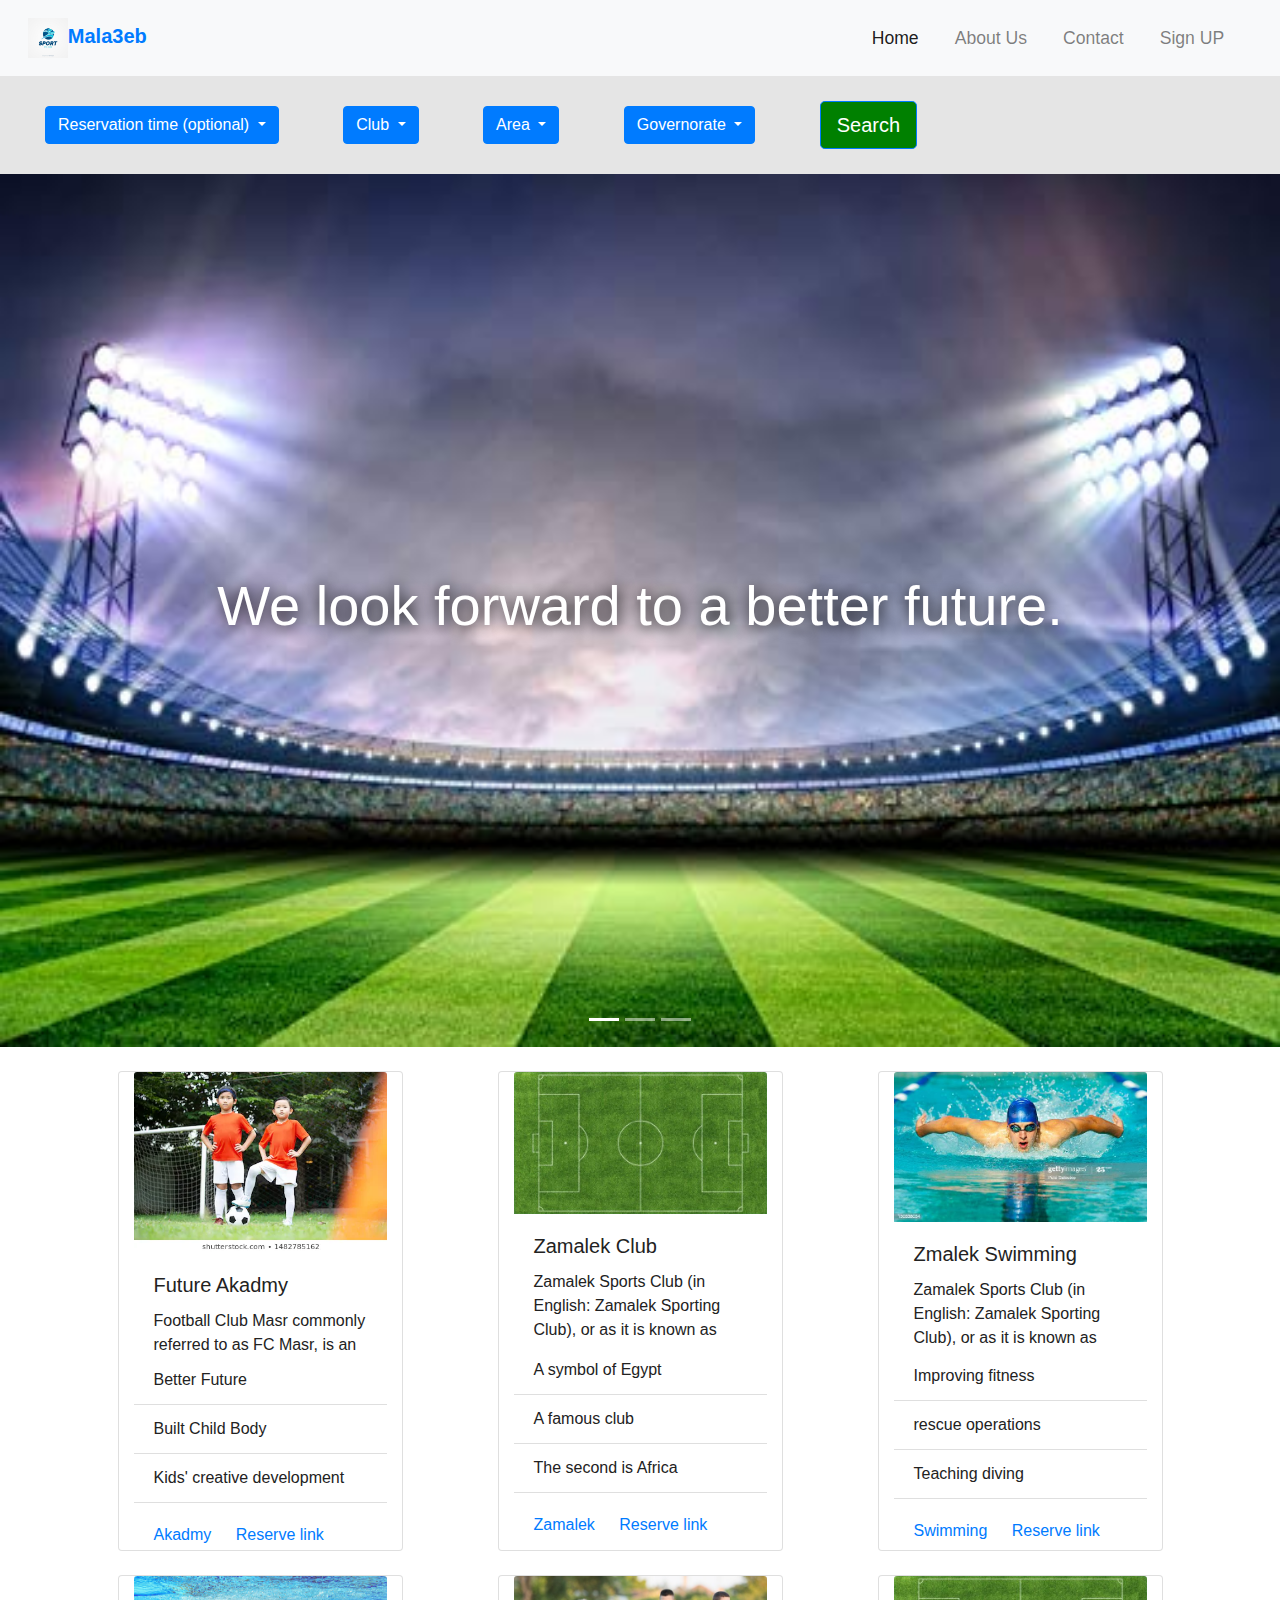
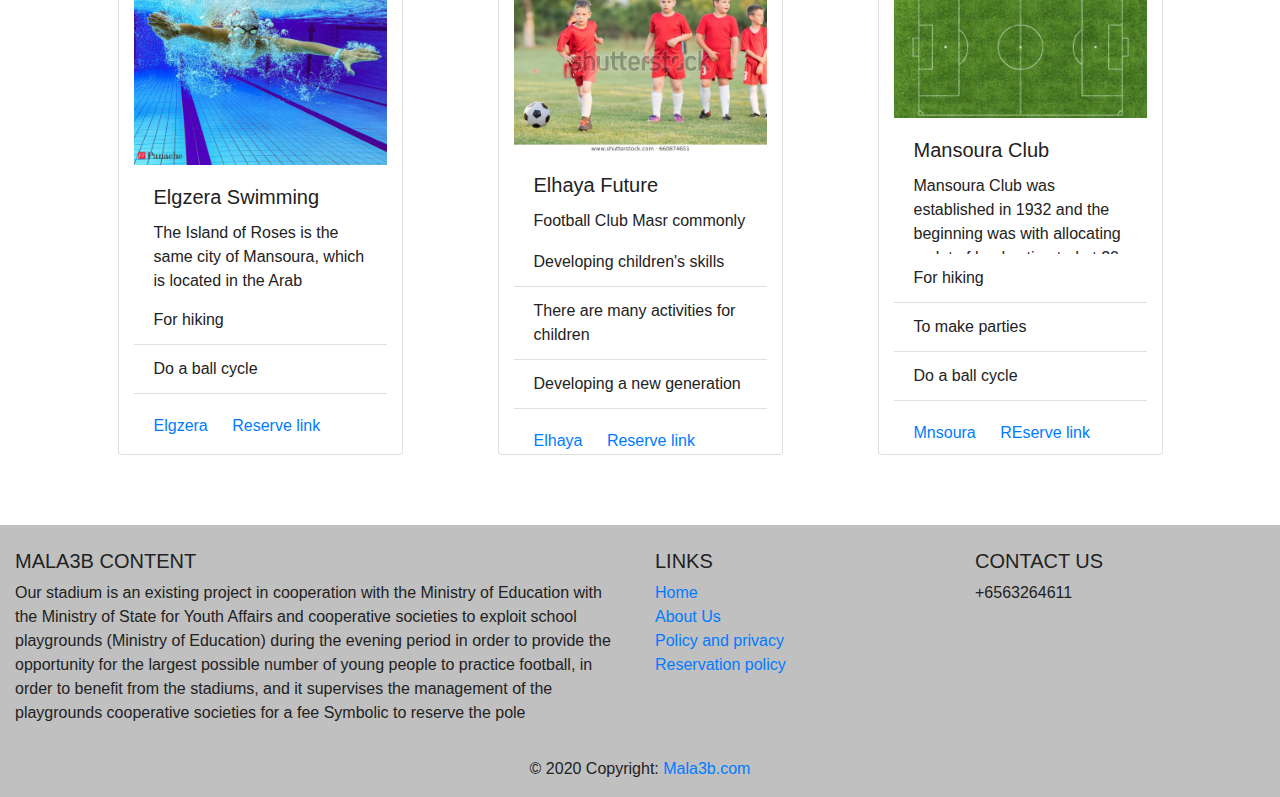
<file: LabDay3MVC/content/Final_Project/index.html>
<!DOCTYPE html>
<html lang="en">
<head>
    <meta charset="UTF-8">
    <meta name="viewport" content="width=device-width, initial-scale=1.0">
    <title>Mala3eb</title>
    <link rel="stylesheet" href="bootstrap.css">
    <link rel="stylesheet" href="index.css">
</head>
<body>

    <nav class="navbar navbar-expand-md navbar-light bg-light sticky-top">
        <div class="container-fluid">
            <a class="navbar-brand text-primary font-weight-bold" href="#"><img src="image/logo.jpg" height="40">Mala3eb</a>
            <button class="navbar-toggler" type="button" data-toggle="collapse" data-target="#navbarResponsive">
                <span class="navbar-toggler-icon"></span>
            </button>
            <div class="collapse navbar-collapse" id="navbarResponsive">
                <ul class="navbar-nav ml-auto">
                    <li class="nav-item active">
                        <a class="nav-link" href="#">Home</a>
                    </li>
                    <li class="nav-item">
                        <a class="nav-link" href="#">About Us</a>
                    </li>
                    <li class="nav-item">
                        <a class="nav-link" href="#">Contact</a>
                    </li>
                    <li class="nav-item">
                        <a class="nav-link" href="#">Sign UP</a>
                    </li>
                    </ul>
                  
            </div>
        </div>	
        </nav>
        <!-- End Navigation -->
 <!---->
 <div class="container-fluid justify-content-around dvcon">
    <div class="dropdown">
        <button class="btn btn-primary dropdown-toggle" type="button" data-toggle="dropdown">Reservation time (optional)
        <span class="caret"></span></button>
        <ul class="dropdown-menu">
        <li><a href="#">4.00PM-5.00PM</a></li>
        <li><a href="#">6.00PM-7.00PM</a></li>
        <li><a href="#">8.00PM-9.00PM</a></li>
        </ul>
  </div>
  <div class="dropdown">
    <button class="btn btn-primary dropdown-toggle" type="button" data-toggle="dropdown">Club
    <span class="caret"></span></button>
    <ul class="dropdown-menu">
      <li><a href="#">Mansoura Club</a></li>
      <li><a href="#">Shebien club</a></li>
      <li><a href="#">Gesert Elward Club</a></li>
    </ul>
  </div>
  <div class="dropdown">
    <button class="btn btn-primary dropdown-toggle" type="button" data-toggle="dropdown">Area
    <span class="caret"></span></button>
    <ul class="dropdown-menu">
      <li><a href="#">Elstad</a></li>
      <li><a href="#">Sandoob</a></li>
      <li><a href="#">Elghrby</a></li>
    </ul>
  </div>
  <div class="dropdown">
    <button class="btn btn-primary dropdown-toggle" type="button" data-toggle="dropdown">Governorate
    <span class="caret"></span></button>
    <ul class="dropdown-menu">
      <li><a href="#">El-Dakahlia</a></li>
      <li><a href="#">Menofia</a></li>
      <li><a href="#">Demiatt</a></li>
    </ul>
  </div>
  <button type="button" class="btn btn-primary btn-lg btnsearch">Search</button>
</div>
<!---->
        <!--- Image Slider -->
        <div id="slides" class="carousel slide" data-ride="carousel" data-interval="3000"> 
        <ul class="carousel-indicators">
            <li data-target="#slides" data-slide-to="0" class="active"></li>
            <li data-target="#slides" data-slide-to="0"></li>
            <li data-target="#slides" data-slide-to="0"></li>
        </ul>
        <div class="carousel-inner">
            <div class="carousel-item active">
                <img src="image/backgroundPhoto.jpg" class="mx-auto d-block" width=100%>
                <div class="carousel-caption">
                    <h1 class="display-4">We look forward to a better future.</h1>
                </div>
            </div>
            <div class="carousel-item">
                <img src="image/backgroundPhoto4.jpg" class="mx-auto d-block" width=100%>
                <div class="carousel-caption">
                    <h1 class="display-4">We offer quality services to our customers.</h1>
                </div>
            </div>
            <div class="carousel-item">
                <img src="image/backgroundPhoto3.jpg" class="mx-auto d-block" width=100%>
                <div class="carousel-caption">
                    <h1 class="display-4">We persistently evolve ourselves.</h1>
                </div>
            </div>
        </div>
        </div>
            <br>
            <div class="container">
                <div class="row justify-content-around">
                    <div class="col-3 card" style="width: 18rem;height: 30rem;">
                        <img class="card-img-top" src="image/card1.jpg" alt="Card image cap">
                        <div class="card-body">
                        <h5 class="card-title">Future Akadmy</h5>
                        <p class="card-text">Football Club Masr commonly referred to as FC Masr, is an Egyptian football club based in Cairo, Egypt. The club played in the Egyptian Premier League, the highest league in the Egyptian football league system
                        </p>
                        </div>
                        <ul class="list-group list-group-flush">
                        <li class="list-group-item">Better Future</li>
                        <li class="list-group-item">Built Child Body</li>
                        <li class="list-group-item">Kids' creative development</li>
                        </ul>
                        <div class="card-body">
                        <a href="#" class="card-link">Akadmy</a>
                        <a href="#" class="card-link">Reserve link</a>
                        </div>
                    </div>
                    <div class="col-3 card" style="width: 18rem;height: 30rem;">
                        <img class="card-img-top" src="image/card3.jpg" alt="Card image cap">
                        <div class="card-body">
                        <h5 class="card-title">Zamalek Club</h5>
                        <p class="card-text">Zamalek Sports Club (in English: Zamalek Sporting Club), or as it is known as Zamalek Club</p>
                        </div>
                        <ul class="list-group list-group-flush">
                        <li class="list-group-item">A symbol of Egypt</li>
                        <li class="list-group-item">A famous club</li>
                        <li class="list-group-item">The second is Africa</li>
                        </ul>
                        <div class="card-body">
                        <a href="#" class="card-link">Zamalek</a>
                        <a href="#" class="card-link">Reserve link</a>
                        </div>
                    </div>
                    <div class="col-3 card" style="width: 18rem;height: 30rem;">
                        <img class="card-img-top" src="image/swim1.jpg" alt="Card image cap">
                        <div class="card-body">
                        <h5 class="card-title">Zmalek Swimming</h5>
                        <p class="card-text">Zamalek Sports Club (in English: Zamalek Sporting Club), or as it is known as Zamalek Club, is a professional Egyptian sports club that plays in the Egyptian League</p>
                        </div>
                        <ul class="list-group list-group-flush">
                        <li class="list-group-item">Improving fitness</li>
                        <li class="list-group-item">rescue operations</li>
                        <li class="list-group-item">Teaching diving</li>
                        </ul>
                        <div class="card-body">
                        <a href="#" class="card-link">Swimming</a>
                        <a href="#" class="card-link">Reserve link</a>
                        </div>
                    </div>
                </div>
            </div>
            <br>
            <div class="container">
                <div class="row justify-content-around">
                    <div class="col-3 card" style="width: 18rem;height: 30rem;">
                        <img class="card-img-top" src="image/swim2.jpg" alt="Card image cap">
                        <div class="card-body">
                        <h5 class="card-title">Elgzera Swimming</h5>
                        <p class="card-text">The Island of Roses is the same city of Mansoura, which is located in the Arab</p>
                        </div>
                        <ul class="list-group list-group-flush">
                        <li class="list-group-item">For hiking</li>
                        <li class="list-group-item">Do a ball cycle</li>
                        </ul>
                        <div class="card-body">
                        <a href="#" class="card-link">Elgzera</a>
                        <a href="#" class="card-link">Reserve link</a>
                        </div>
                    </div>
                    <div class="col-3 card" style="width: 18rem;height: 30rem;">
                        <img class="card-img-top" src="image/card2.jpg" alt="Card image cap">
                        <div class="card-body">
                        <h5 class="card-title">Elhaya Future</h5>
                        <p class="card-text">Football Club Masr commonly referred to as FC Masr, is an Egyptian football club based in Cairo, Egypt. The club played in the Egyptian Premier League, the highest league in the Egyptian football league system</p>
                        </div>
                        <ul class="list-group list-group-flush">
                        <li class="list-group-item">Developing children's skills</li>
                        <li class="list-group-item">There are many activities for children</li>
                        <li class="list-group-item">Developing a new generation</li>
                        </ul>
                        <div class="card-body">
                        <a href="#" class="card-link">Elhaya</a>
                        <a href="#" class="card-link">Reserve link</a>
                        </div>
                    </div>
                    <div class="col-3 card" style="width: 18rem;height: 30rem;">
                        <img class="card-img-top" src="image/card3.jpg" alt="Card image cap">
                        <div class="card-body">
                        <h5 class="card-title">Mansoura Club</h5>
                        <p class="card-text">Mansoura Club was established in 1932 and the beginning was with allocating a plot of land estimated at 20 acres by the decision of Abdel Aziz Abdel Razek</p>
                        </div>
                        <ul class="list-group list-group-flush">
                        <li class="list-group-item">For hiking</li>
                        <li class="list-group-item">To make parties</li>
                        <li class="list-group-item">Do a ball cycle</li>
                        </ul>
                        <div class="card-body">
                        <a href="#" class="card-link">Mnsoura</a>
                        <a href="#" class="card-link">REserve link</a>
                        </div>
                    </div>
                </div>
            </div>
                  <!-- Footer -->
<footer class="page-footer font-small blue pt-4" style="background-color: silver;margin-top: 70px;">

    <!-- Footer Links -->
    <div class="container-fluid text-center text-md-left">
  
      <!-- Grid row -->
      <div class="row">
  
        <!-- Grid column -->
        <div class="col-md-6 mt-md-0 mt-3">
  
          <!-- Content -->
          <h5 class="text-uppercase">Mala3b Content</h5>
          <p>Our stadium is an existing project in cooperation with the Ministry of Education with the Ministry of State for Youth Affairs and cooperative societies to exploit school playgrounds (Ministry of Education) during the evening period in order to provide the opportunity for the largest possible number of young people to practice football, in order to benefit from the stadiums, and it supervises the management of the playgrounds cooperative societies for a fee Symbolic to reserve the pole</p>

        </div>
        <!-- Grid column -->
  
        <hr class="clearfix w-100 d-md-none pb-3">
  
        <!-- Grid column -->
        <div class="col-md-3 mb-md-0 mb-3">
  
          <!-- Links -->
          <h5 class="text-uppercase">Links</h5>
  
          <ul class="list-unstyled">
            <li>
              <a href="#!">Home</a>
            </li>
            <li>
              <a href="#!">About Us</a>
            </li>
            <li>
              <a href="#!">Policy and privacy</a>
            </li>
            <li>
              <a href="#!">Reservation policy</a>
            </li>
          </ul>
  
        </div>
        <!-- Grid column -->
  
        <!-- Grid column -->
        <div class="col-md-3 mb-md-0 mb-3">
  
          <!-- Links -->
          <h5 class="text-uppercase">Contact us</h5>
            <span>+6563264611</span>
        </div>
        <!-- Grid column -->
  
      </div>
      <!-- Grid row -->
  
    </div>
    <!-- Footer Links -->
  
    <!-- Copyright -->
    <div class="footer-copyright text-center py-3">© 2020 Copyright:
      <a href="#"> Mala3b.com</a>
    </div>
    <!-- Copyright -->
  
  </footer>
  <!-- Footer -->
    <script src="jquery.js"></script>
    <script src="bootstrap.bundle.js"></script>
    <script src="index.js"></script>
</body>
</html>
</file>
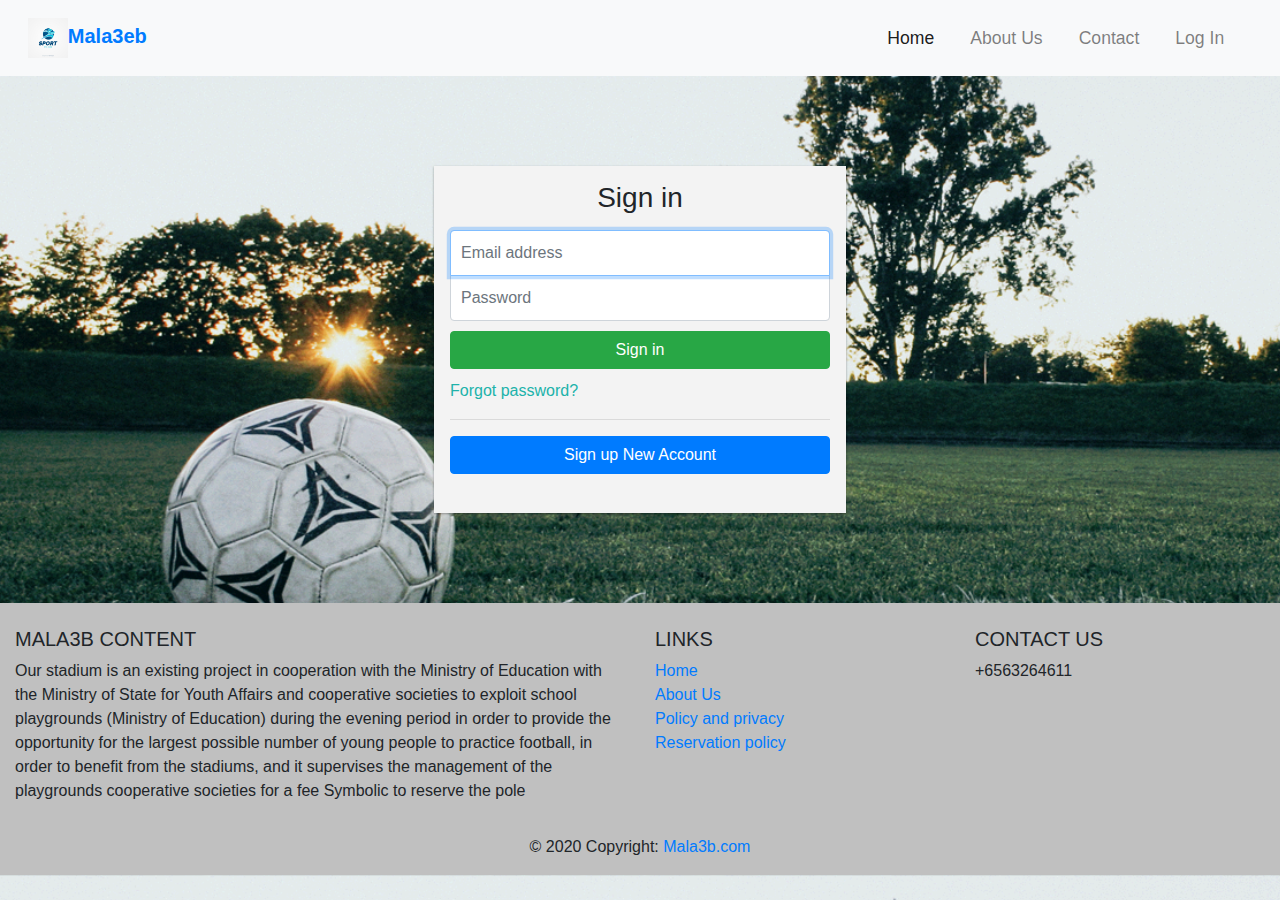
<file: LabDay3MVC/content/Final_Project/logIn.html>
<!DOCTYPE html>
<html lang="en">

<head>
    <meta charset="UTF-8">
    <meta name="viewport" content="width=device-width, initial-scale=1.0">
    <meta http-equiv="X-UA-Compatible" content="ie=edge">
    <title>Login/Register Form</title>
   <!-- <link rel="stylesheet" href="https://maxcdn.bootstrapcdn.com/bootstrap/4.0.0/css/bootstrap.min.css" integrity="sha384-Gn5384xqQ1aoWXA+058RXPxPg6fy4IWvTNh0E263XmFcJlSAwiGgFAW/dAiS6JXm" crossorigin="anonymous">

    <link rel="stylesheet" href="https://use.fontawesome.com/releases/v5.3.1/css/all.css" integrity="sha384-mzrmE5qonljUremFsqc01SB46JvROS7bZs3IO2EmfFsd15uHvIt+Y8vEf7N7fWAU" crossorigin="anonymous">
--><link rel="stylesheet" href="bootstrap.css">
    <link rel="stylesheet" href="logIn.css">
    
</head>

<body>
    <nav class="navbar navbar-expand-md navbar-light bg-light sticky-top">
        <div class="container-fluid">
            <a class="navbar-brand text-primary font-weight-bold" href="#"><img src="image/logo.jpg" height="40">Mala3eb</a>
            <button class="navbar-toggler" type="button" data-toggle="collapse" data-target="#navbarResponsive">
                <span class="navbar-toggler-icon"></span>
            </button>
            <div class="collapse navbar-collapse" id="navbarResponsive">
                <ul class="navbar-nav ml-auto">
                    <li class="nav-item active">
                        <a class="nav-link" href="#">Home</a>
                    </li>
                    <li class="nav-item">
                        <a class="nav-link" href="#">About Us</a>
                    </li>
                    <li class="nav-item">
                        <a class="nav-link" href="#">Contact</a>
                    </li>
                    <li class="nav-item">
                        <a class="nav-link" href="#">Log In</a>
                    </li>
                    </ul>
            </div>
        </div>	
        </nav>
    <div id="logreg-forms">
        <form class="form-signin">
            <h1 class="h3 mb-3 font-weight-normal" style="text-align: center"> Sign in</h1>
      
            
            <input type="email" id="inputEmail" class="form-control" placeholder="Email address" required="" autofocus="">
            <input type="password" id="inputPassword" class="form-control" placeholder="Password" required="">

            <button class="btn btn-success btn-block" type="submit"><i class="fas fa-sign-in-alt"></i> Sign in</button>
            <a href="#" id="forgot_pswd">Forgot password?</a>
            <hr>
            <!-- <p>Don't have an account!</p>  -->
            <button class="btn btn-primary btn-block" type="button" id="btn-signup"><i class="fas fa-user-plus"></i> Sign up New Account</button>
        </form>

        <form action="/reset/password/" class="form-reset">
            <input type="email" id="resetEmail" class="form-control" placeholder="Email address" required="" autofocus="">
            <button class="btn btn-primary btn-block" type="submit">Reset Password</button>
            <a href="#" id="cancel_reset"><i class="fas fa-angle-left"></i> Back</a>
        </form>

        <form action="/signup/" class="form-signup">
         

           <h1 class="h3 mb-3 font-weight-normal" style="text-align: center"> Sign Up</h1>

            <input type="text" id="user-name" class="form-control" placeholder="Full name" required="" autofocus="">
            <input type="email" id="user-email" class="form-control" placeholder="Email address" required autofocus="">
             <input type="text" id="user-mobile" class="form-control" placeholder="Mobile number" required autofocus="">
            <input type="password" id="user-pass" class="form-control" placeholder="Password" required autofocus="">
            <input type="password" id="user-repeatpass" class="form-control" placeholder="Repeat Password" required autofocus="">

            <input type="text" id="user-city" class="form-control" placeholder="City" required autofocus="">
            <button class="btn btn-primary btn-block" type="submit"><i class="fas fa-user-plus"></i> Sign Up</button>
            <a href="#" id="cancel_signup"><i class="fas fa-angle-left"></i> Back</a>
        </form>
        <br>

    </div>
             <!-- Footer -->
<footer class="page-footer font-small blue pt-4" style="background-color: silver;margin-top: 70px;">

    <!-- Footer Links -->
    <div class="container-fluid text-center text-md-left">
  
      <!-- Grid row -->
      <div class="row">
  
        <!-- Grid column -->
        <div class="col-md-6 mt-md-0 mt-3">
  
          <!-- Content -->
          <h5 class="text-uppercase">Mala3b Content</h5>
          <p>Our stadium is an existing project in cooperation with the Ministry of Education with the Ministry of State for Youth Affairs and cooperative societies to exploit school playgrounds (Ministry of Education) during the evening period in order to provide the opportunity for the largest possible number of young people to practice football, in order to benefit from the stadiums, and it supervises the management of the playgrounds cooperative societies for a fee Symbolic to reserve the pole</p>

        </div>
        <!-- Grid column -->
  
        <hr class="clearfix w-100 d-md-none pb-3">
  
        <!-- Grid column -->
        <div class="col-md-3 mb-md-0 mb-3">
  
          <!-- Links -->
          <h5 class="text-uppercase">Links</h5>
  
          <ul class="list-unstyled">
            <li>
              <a href="#!">Home</a>
            </li>
            <li>
              <a href="#!">About Us</a>
            </li>
            <li>
              <a href="#!">Policy and privacy</a>
            </li>
            <li>
              <a href="#!">Reservation policy</a>
            </li>
          </ul>
  
        </div>
        <!-- Grid column -->
  
        <!-- Grid column -->
        <div class="col-md-3 mb-md-0 mb-3">
  
          <!-- Links -->
          <h5 class="text-uppercase">Contact us</h5>
            <span>+6563264611</span>
        </div>
        <!-- Grid column -->
  
      </div>
      <!-- Grid row -->
  
    </div>
    <!-- Footer Links -->
  
    <!-- Copyright -->
    <div class="footer-copyright text-center py-3">© 2020 Copyright:
      <a href="#"> Mala3b.com</a>
    </div>
    <!-- Copyright -->
  
  </footer>
  <!-- Footer -->
  <!--
    <script src="https://cdnjs.cloudflare.com/ajax/libs/jquery/3.3.1/jquery.min.js"></script>
    <script src="https://maxcdn.bootstrapcdn.com/bootstrap/4.0.0/js/bootstrap.min.js" integrity="sha384-JZR6Spejh4U02d8jOt6vLEHfe/JQGiRRSQQxSfFWpi1MquVdAyjUar5+76PVCmYl" crossorigin="anonymous"></script>
    -->
    <script src="jquery.js"></script>
    <script src="bootstrap.bundle.js"></script>
    <script src="logIn.js"> </script>
</body>

</html>
</file>
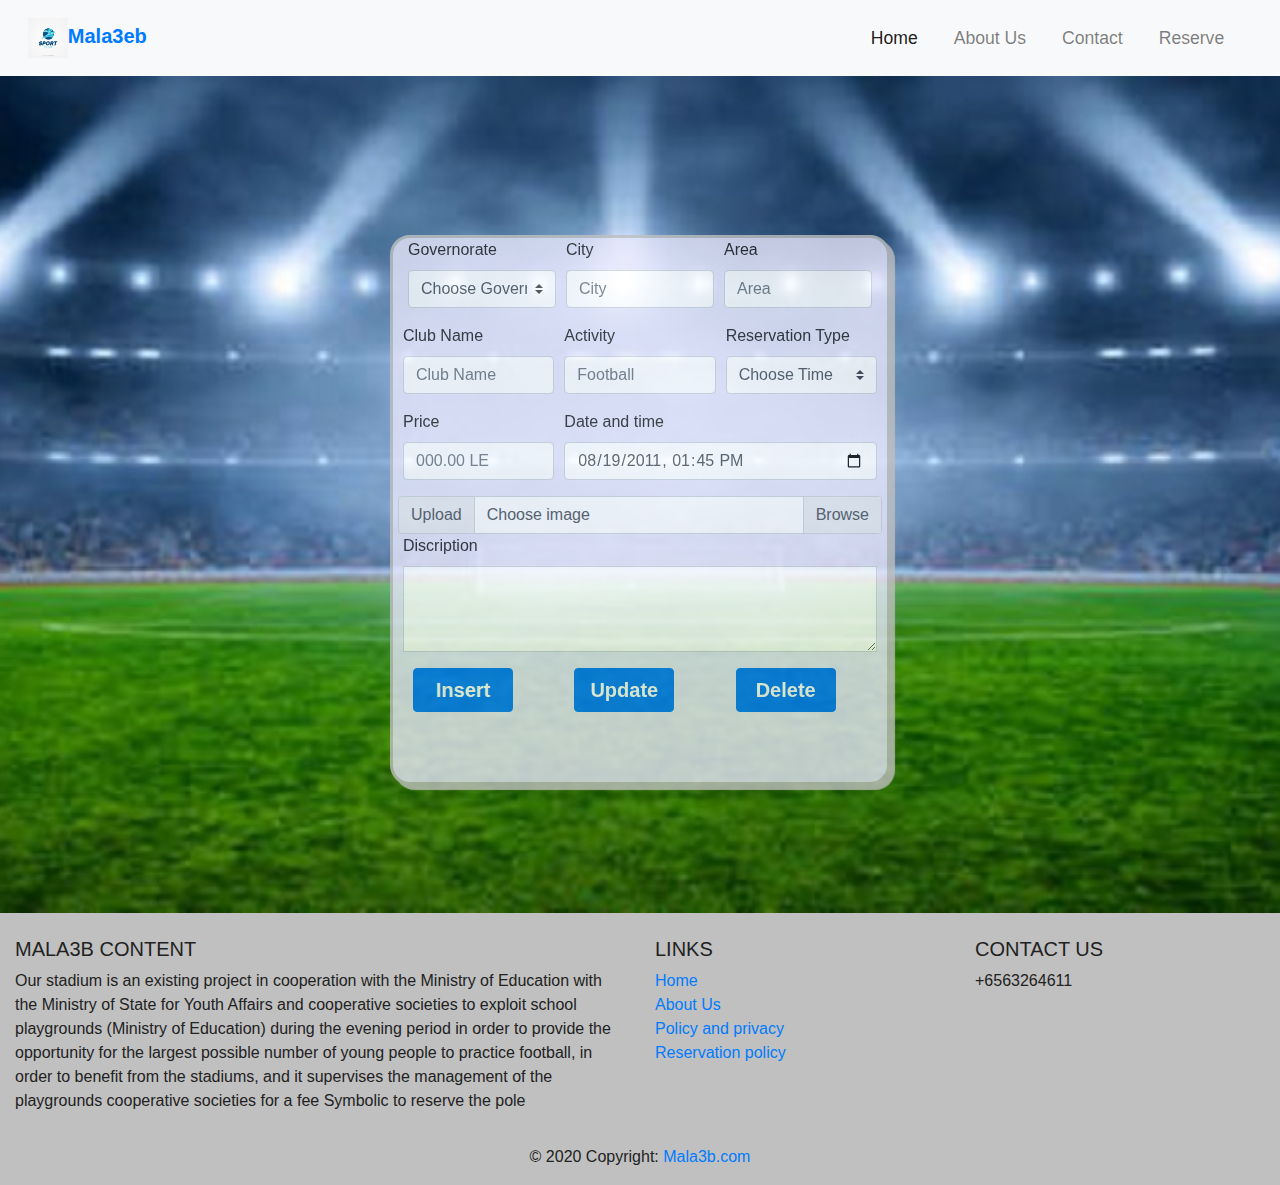
<file: LabDay3MVC/content/Final_Project/owner.html>
<!DOCTYPE html>
<html lang="en">
<head>
    <meta charset="UTF-8">
    <meta name="viewport" content="width=device-width, initial-scale=1.0">
    <title>Mala3eb</title>
    <link rel="stylesheet" href="bootstrap.css">
    <link rel="stylesheet" href="index.css">
</head>
<body>
    <nav class="navbar navbar-expand-md navbar-light bg-light sticky-top">
        <div class="container-fluid">
            <a class="navbar-brand text-primary font-weight-bold" href="#"><img src="image/logo.jpg" height="40">Mala3eb</a>
            <button class="navbar-toggler" type="button" data-toggle="collapse" data-target="#navbarResponsive">
                <span class="navbar-toggler-icon"></span>
            </button>
            <div class="collapse navbar-collapse" id="navbarResponsive">
                <ul class="navbar-nav ml-auto">
                    <li class="nav-item active">
                        <a class="nav-link" href="#">Home</a>
                    </li>
                    <li class="nav-item">
                        <a class="nav-link" href="#">About Us</a>
                    </li>
                    <li class="nav-item">
                        <a class="nav-link" href="#">Contact</a>
                    </li>
                    <li class="nav-item">
                        <a class="nav-link" href="#">Reserve</a>
                    </li>
                    </ul>
            </div>
        </div>	
        </nav>
            <div class="bg"></div>
                           <!-- Footer -->
<footer class="page-footer font-small blue pt-4" style="background-color: silver;">

  <!-- Footer Links -->
  <div class="container-fluid text-center text-md-left">

    <!-- Grid row -->
    <div class="row">

      <!-- Grid column -->
      <div class="col-md-6 mt-md-0 mt-3">

        <!-- Content -->
        <h5 class="text-uppercase">Mala3b Content</h5>
        <p>Our stadium is an existing project in cooperation with the Ministry of Education with the Ministry of State for Youth Affairs and cooperative societies to exploit school playgrounds (Ministry of Education) during the evening period in order to provide the opportunity for the largest possible number of young people to practice football, in order to benefit from the stadiums, and it supervises the management of the playgrounds cooperative societies for a fee Symbolic to reserve the pole</p>

      </div>
      <!-- Grid column -->

      <hr class="clearfix w-100 d-md-none pb-3">

      <!-- Grid column -->
      <div class="col-md-3 mb-md-0 mb-3">

        <!-- Links -->
        <h5 class="text-uppercase">Links</h5>

        <ul class="list-unstyled">
          <li>
            <a href="#!">Home</a>
          </li>
          <li>
            <a href="#!">About Us</a>
          </li>
          <li>
            <a href="#!">Policy and privacy</a>
          </li>
          <li>
            <a href="#!">Reservation policy</a>
          </li>
        </ul>

      </div>
      <!-- Grid column -->

      <!-- Grid column -->
      <div class="col-md-3 mb-md-0 mb-3">

        <!-- Links -->
        <h5 class="text-uppercase">Contact us</h5>
          <span>+6563264611</span>
      </div>
      <!-- Grid column -->

    </div>
    <!-- Grid row -->

  </div>
  <!-- Footer Links -->

  <!-- Copyright -->
  <div class="footer-copyright text-center py-3">© 2020 Copyright:
    <a href="#"> Mala3b.com</a>
  </div>
  <!-- Copyright -->

</footer>
<!-- Footer -->
 <!----> <div class="container templt">
  <form class="needs-validation" novalidate>
    <div class="form-row">

    <div class="col-4">
        <label for="validationCustom01">Governorate</label>
        <select class="browser-default custom-select">
            <option selected>Choose Governorate</option>
            <option value="1">Cairo</option>
            <option value="2">Alex</option>
            <option value="3">Tanta</option>
            <option value="4">Menofia</option>
          </select></div>
          
      <div class="col-md-4 mb-3">
        <label for="validationCustom01">City</label>
        <input type="text" class="form-control" id="validationCustom01" placeholder="City" value="" required>
        <div class="valid-feedback">
          Looks good!
        </div>
      </div>
      <div class="col-md-4 mb-3">
        <label for="validationCustom02">Area</label>
        <input type="text" class="form-control" id="validationCustom02" placeholder="Area" value="" required>
        <div class="valid-feedback">
          Looks good!
        </div>
      </div>
    <div class="form-row">
      <div class="col-md-4 mb-3">
        <label for="validationCustom03">Club Name</label>
        <input type="text" class="form-control" id="validationCustom03" placeholder="Club Name" required>
        <div class="invalid-feedback">
          Please provide a valid city.
        </div>
      </div>
      <div class="col-md-4 mb-3">
        <label for="validationCustom04">Activity</label>
        <input type="text" class="form-control" id="validationCustom04" placeholder="Football" required>
        <div class="invalid-feedback">
          Please provide a valid state.
        </div>
      </div>
      <div class="col-md-4 mb-3">
            <label for="validationCustom01">Reservation Type</label>
            <select class="browser-default custom-select">
                <option selected>Choose Time</option>
                <option value="1">Hours</option>
                <option value="2">Daly</option>
                <option value="3">Week</option>
                <option value="4">Month</option>
              </select>
      </div>
      <div class="col-md-4 mb-3">
        <label for="validationCustom03">Price</label>
        <input type="text" class="form-control" id="validationCustom03" placeholder="000.00 LE" required>
        <div class="invalid-feedback">
          Please provide a valid city.
        </div>
    </div>
    <div class="col-md-8 mb-3">
        <label for="validationCustom03">Date and time</label>
        <input class="form-control" type="datetime-local" value="2011-08-19T13:45:00" id="example-datetime-local-input">
        <div class="invalid-feedback">
          Please provide a valid city.
        </div>
    </div>
    <div class="input-group">
        <div class="input-group-prepend">
          <span class="input-group-text" id="inputGroupFileAddon01">Upload</span>
        </div>
        <div class="custom-file">
          <input type="file" class="custom-file-input" id="inputGroupFile01"
            aria-describedby="inputGroupFileAddon01">
          <label class="custom-file-label" for="inputGroupFile01">Choose image</label>
        </div>
      </div>
    <div class="col-md-12 mb-3">
        <label for="validationCustom03">Discription</label>
        <textarea class="form-control rounded-0" id="exampleFormControlTextarea2" rows="3"></textarea>
       <!-- <input type="textarea" class="form-control" style="height: 100px;" id="validationCustom03" placeholder="" required>-->
        <div class="invalid-feedback">
          Please provide a valid city.
        </div>
    </div>
    <div class="container justify-content-around">
        <div class="row justify-content-around">
            <div class="col-md-4 mb-3">
                <button class="btn btn-primary btnform" type="submit">Insert</button>
            </div>
            <div class="col-md-4 mb-3">
                <button class="btn btn-primary btnform" type="submit">Update</button>
            </div>
            <div class="col-md-4 mb-3">
                <button class="btn btn-primary btnform" type="submit">Delete</button>
            </div>
        </div>
    </div>
    
  </form>
        </body>

    <script src="jquery.js"></script>
    <script src="bootstrap.bundle.js"></script>
    <script src="index.js"></script>
</body>
</html>
</file>
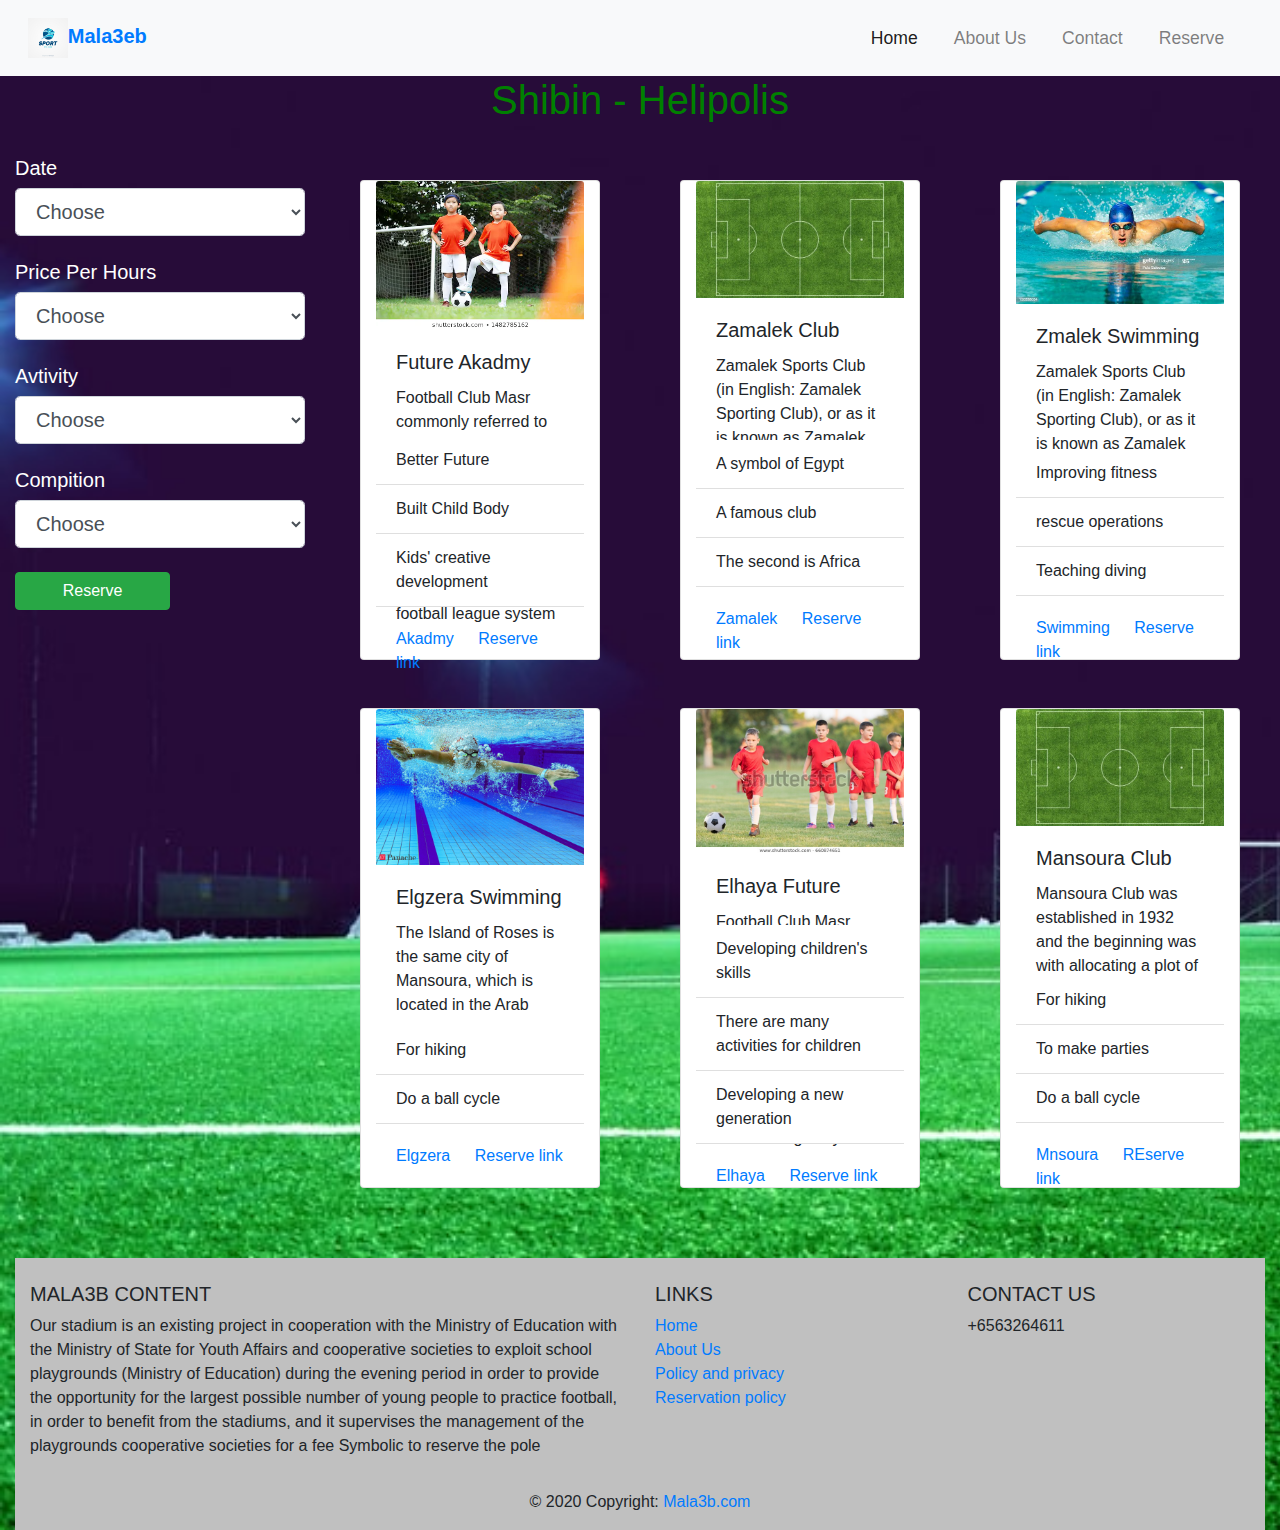
<file: LabDay3MVC/content/Final_Project/reserve.html>
<!DOCTYPE html>
<html lang="en">
<head>
    <meta charset="UTF-8">
    <meta name="viewport" content="width=device-width, initial-scale=1.0">
    <title>Mala3eb</title>
    <link rel="stylesheet" href="bootstrap.css">
    <link rel="stylesheet" href="reserve.css">
</head>
<body>
    <nav class="navbar navbar-expand-md navbar-light bg-light sticky-top">
        <div class="container-fluid">
            <a class="navbar-brand text-primary font-weight-bold" href="#"><img src="image/logo.jpg" height="40">Mala3eb</a>
            <button class="navbar-toggler" type="button" data-toggle="collapse" data-target="#navbarResponsive">
                <span class="navbar-toggler-icon"></span>
            </button>
            <div class="collapse navbar-collapse" id="navbarResponsive">
                <ul class="navbar-nav ml-auto">
                    <li class="nav-item active">
                        <a class="nav-link" href="#">Home</a>
                    </li>
                    <li class="nav-item">
                        <a class="nav-link" href="#">About Us</a>
                    </li>
                    <li class="nav-item">
                        <a class="nav-link" href="#">Contact</a>
                    </li>
                    <li class="nav-item">
                        <a class="nav-link" href="#">Reserve</a>
                    </li>
                    </ul>
            </div>
        </div>	
        </nav>
        <!-- End Navigation -->
    <div class="container">
        <div class="row mx-auto">
            <div class="col-12">
                <h1 style="text-align: center;color:green"> Shibin - Helipolis </h1>
            </div>
        </div>
    </div>
    
    
    <div class="container-fluid">
    
    
        <div class="row">
    
            <div class="col-sm-12 col-md-3">
    
                <div class="my-4">
                    <h5>Date</h5>
                    <select class="form-control form-control-lg">
                        <option>Choose</option>
                    </select>
                </div>
    
                <div class="my-4">
                    <h5>Price Per Hours</h5>
                    <select class="form-control form-control-lg">
                        <option>Choose</option>
                    </select>
    
                </div>
    
    
                <div class="my-4">
                    <h5>Avtivity</h5>
                    <select class="form-control form-control-lg">
                        <option>Choose</option>
                    </select>
                </div>
    
    
                <div class="my-4">
                    <h5>Compition</h5>
    
                    <select class="form-control form-control-lg">
                        <option>Choose</option>
                    </select>
                </div>
    
                <button type="button" class="btn btn-success">Reserve</button>
    
            </div>
    
    
            <!--            Cards-->
            <div class="col-9">
    
    <!--            row of cards-->
                <div class="row" id="courts-cards">
                    <div class="container">
                        <div class="row justify-content-around my-5">
                            <div class="col-3 card" style="width: 18rem;height: 30rem;">
                                <img class="card-img-top" src="image/card1.jpg" alt="Card image cap">
                                <div class="card-body">
                                <h5 class="card-title">Future Akadmy</h5>
                                <p class="card-text">Football Club Masr commonly referred to as FC Masr, is an Egyptian football club based in Cairo, Egypt. The club played in the Egyptian Premier League, the highest league in the Egyptian football league system
                                </p>
                                </div>
                                <ul class="list-group list-group-flush">
                                <li class="list-group-item">Better Future</li>
                                <li class="list-group-item">Built Child Body</li>
                                <li class="list-group-item">Kids' creative development</li>
                                </ul>
                                <div class="card-body">
                                <a href="#" class="card-link">Akadmy</a>
                                <a href="#" class="card-link">Reserve link</a>
                                </div>
                            </div>
                            <div class="col-3 card" style="width: 18rem;height: 30rem;">
                                <img class="card-img-top" src="image/card3.jpg" alt="Card image cap">
                                <div class="card-body">
                                <h5 class="card-title">Zamalek Club</h5>
                                <p class="card-text">Zamalek Sports Club (in English: Zamalek Sporting Club), or as it is known as Zamalek Club</p>
                                </div>
                                <ul class="list-group list-group-flush">
                                <li class="list-group-item">A symbol of Egypt</li>
                                <li class="list-group-item">A famous club</li>
                                <li class="list-group-item">The second is Africa</li>
                                </ul>
                                <div class="card-body">
                                <a href="#" class="card-link">Zamalek</a>
                                <a href="#" class="card-link">Reserve link</a>
                                </div>
                            </div>
                            <div class="col-3 card" style="width: 18rem;height: 30rem;">
                                <img class="card-img-top" src="image/swim1.jpg" alt="Card image cap">
                                <div class="card-body">
                                <h5 class="card-title">Zmalek Swimming</h5>
                                <p class="card-text">Zamalek Sports Club (in English: Zamalek Sporting Club), or as it is known as Zamalek Club, is a professional Egyptian sports club that plays in the Egyptian League</p>
                                </div>
                                <ul class="list-group list-group-flush">
                                <li class="list-group-item">Improving fitness</li>
                                <li class="list-group-item">rescue operations</li>
                                <li class="list-group-item">Teaching diving</li>
                                </ul>
                                <div class="card-body">
                                <a href="#" class="card-link">Swimming</a>
                                <a href="#" class="card-link">Reserve link</a>
                                </div>
                            </div>
                        </div>
                    </div>
                    <br>
                    <div class="container">
                        <div class="row justify-content-around">
                            <div class="col-3 card" style="width: 18rem;height: 30rem;">
                                <img class="card-img-top" src="image/swim2.jpg" alt="Card image cap">
                                <div class="card-body">
                                <h5 class="card-title">Elgzera Swimming</h5>
                                <p class="card-text">The Island of Roses is the same city of Mansoura, which is located in the Arab</p>
                                </div>
                                <ul class="list-group list-group-flush">
                                <li class="list-group-item">For hiking</li>
                                <li class="list-group-item">Do a ball cycle</li>
                                </ul>
                                <div class="card-body">
                                <a href="#" class="card-link">Elgzera</a>
                                <a href="#" class="card-link">Reserve link</a>
                                </div>
                            </div>
                            <div class="col-3 card" style="width: 18rem;height: 30rem;">
                                <img class="card-img-top" src="image/card2.jpg" alt="Card image cap">
                                <div class="card-body">
                                <h5 class="card-title">Elhaya Future</h5>
                                <p class="card-text">Football Club Masr commonly referred to as FC Masr, is an Egyptian football club based in Cairo, Egypt. The club played in the Egyptian Premier League, the highest league in the Egyptian football league system</p>
                                </div>
                                <ul class="list-group list-group-flush">
                                <li class="list-group-item">Developing children's skills</li>
                                <li class="list-group-item">There are many activities for children</li>
                                <li class="list-group-item">Developing a new generation</li>
                                </ul>
                                <div class="card-body">
                                <a href="#" class="card-link">Elhaya</a>
                                <a href="#" class="card-link">Reserve link</a>
                                </div>
                            </div>
                            <div class="col-3 card" style="width: 18rem;height: 30rem;">
                                <img class="card-img-top" src="image/card3.jpg" alt="Card image cap">
                                <div class="card-body">
                                <h5 class="card-title">Mansoura Club</h5>
                                <p class="card-text">Mansoura Club was established in 1932 and the beginning was with allocating a plot of land estimated at 20 acres by the decision of Abdel Aziz Abdel Razek</p>
                                </div>
                                <ul class="list-group list-group-flush">
                                <li class="list-group-item">For hiking</li>
                                <li class="list-group-item">To make parties</li>
                                <li class="list-group-item">Do a ball cycle</li>
                                </ul>
                                <div class="card-body">
                                <a href="#" class="card-link">Mnsoura</a>
                                <a href="#" class="card-link">REserve link</a>
                                </div>
                            </div>
                        </div>
                    </div>
    
                <div class="row" id="times-cards">
                    <div class="container">
    
                        <div class="container">
                            <div class="row justify-content-around">
    
                                <!--                 start   this is toggle cards-->
    
                                <div class="com-sm-6 col-md-2 card">
                                    <!--                        first toggle -->
    
                                    <div class="custom-control custom-switch offset-1">
                                        <input type="checkbox" class="custom-control-input" id="customSwitch1" unchecked>
                                        <label class="custom-control-label" for="customSwitch1"></label>
                                    </div>
                                    <p class="card-text"> 5:00-6:00</p>
    
                                </div>
    
                                <div class="com-sm-6 col-md-2 card">
                                    <!--                        first toggle -->
    
                                    <div class="custom-control custom-switch offset-1">
                                        <input type="checkbox" class="custom-control-input" id="customSwitch2" unchecked>
                                        <label class="custom-control-label" for="customSwitch2"></label>
                                    </div>
                                    <p class="card-text">6:00-7:00</p>
    
                                </div>
    
                                <div class="com-sm-6 col-md-2 card">
                                    <!--                        first toggle -->
    
                                    <div class="custom-control custom-switch offset-1">
                                        <input type="checkbox" class="custom-control-input" id="customSwitch3" unchecked>
                                        <label class="custom-control-label" for="customSwitch3"></label>
                                    </div>
                                    <p class="card-text">7:00-8:00</p>
    
                                </div>
    
                                <div class="com-sm-6 col-md-2 card">
                                    <!--                        first toggle -->
    
                                    <div class="custom-control custom-switch offset-1">
                                        <input type="checkbox" class="custom-control-input" id="customSwitch4" unchecked>
                                        <label class="custom-control-label" for="customSwitch4"></label>
                                    </div>
                                    <p class="card-text">7:00-8:00</p>
    
                                </div>
    
    
                                <div class="com-sm-6 col-md-2 card">
                                    <!--                        first toggle -->
    
                                    <div class="custom-control custom-switch offset-1">
                                        <input type="checkbox" class="custom-control-input" id="customSwitch5" unchecked>
                                        <label class="custom-control-label" for="customSwitch5"></label>
                                    </div>
                                    <p class="card-text">7:00-8:00</p>
    
                                </div>
    
    
                                <div class="com-sm-6 col-md-2 card">
                                    <!--                        first toggle -->
    
                                    <div class="custom-control custom-switch offset-1">
                                        <input type="checkbox" class="custom-control-input" id="customSwitch6" unchecked>
                                        <label class="custom-control-label" for="customSwitch6"></label>
                                    </div>
                                    <p class="card-text">7:00-8:00</p>
    
                                </div>
    
    
                                <!--          end       this is toggle cards-->
    
    
                            </div>
                        </div>
                    </div>
                </div>
            </div>
    
    
        </div>
    </div>
    
            <!-- Footer -->
<footer class="page-footer font-small blue pt-4" style="background-color: silver;margin-top: 70px;">

    <!-- Footer Links -->
    <div class="container-fluid text-center text-md-left">
  
      <!-- Grid row -->
      <div class="row">
  
        <!-- Grid column -->
        <div class="col-md-6 mt-md-0 mt-3">
  
          <!-- Content -->
          <h5 class="text-uppercase">Mala3b Content</h5>
          <p>Our stadium is an existing project in cooperation with the Ministry of Education with the Ministry of State for Youth Affairs and cooperative societies to exploit school playgrounds (Ministry of Education) during the evening period in order to provide the opportunity for the largest possible number of young people to practice football, in order to benefit from the stadiums, and it supervises the management of the playgrounds cooperative societies for a fee Symbolic to reserve the pole</p>

        </div>
        <!-- Grid column -->
  
        <hr class="clearfix w-100 d-md-none pb-3">
  
        <!-- Grid column -->
        <div class="col-md-3 mb-md-0 mb-3">
  
          <!-- Links -->
          <h5 class="text-uppercase">Links</h5>
  
          <ul class="list-unstyled">
            <li>
              <a href="#!">Home</a>
            </li>
            <li>
              <a href="#!">About Us</a>
            </li>
            <li>
              <a href="#!">Policy and privacy</a>
            </li>
            <li>
              <a href="#!">Reservation policy</a>
            </li>
          </ul>
  
        </div>
        <!-- Grid column -->
  
        <!-- Grid column -->
        <div class="col-md-3 mb-md-0 mb-3">
  
          <!-- Links -->
          <h5 class="text-uppercase">Contact us</h5>
            <span>+6563264611</span>
        </div>
        <!-- Grid column -->
  
      </div>
      <!-- Grid row -->
  
    </div>
    <!-- Footer Links -->
  
    <!-- Copyright -->
    <div class="footer-copyright text-center py-3">© 2020 Copyright:
      <a href="#"> Mala3b.com</a>
    </div>
    <!-- Copyright -->
  
  </footer>
  <!-- Footer -->
    <script src="jquery.js"></script>
    <script src="bootstrap.bundle.js"></script>
    <script src="reserve.js"></script>
</body>
</html>
</file>
<file: LabDay3MVC/content/Final_Project/index.css>
html, body {
    height:100%;
    width:100%;
    font-family: 'poppins', sans-serif;
    color: #222;
}
.navbar{
    padding: .8rem;
}
.navbar-nav li {
    padding-right: 20px;
}
.nav-link{
    font-size: 1.1em !important;
}
.carousel-caption {
    position: absolute;
    top: 50%;
    transform: translateY(-50%);
    bottom: auto;
}
.carousel-caption h1 {
    text-shadow: 1px 1px 15px #000;
}
.dropdown{
    padding: 30px;
    display: inline-block;
}
.dvcon{
    /*width: 1000px;*/
   /* opacity: .75;*/
 background-color: rgba(0, 0, 0, 0.1);
    opacity: 1;
 /*background-color: rgba(0, 0, 0, 0.9);
    opacity: 0.8;*/
    overflow: visible;
}
.btnsearch{
    background-color: green;
    margin-left: 30px;
}
/*.footer {
    clear: left;
    top: 0;
    height: 150px;
    width: 100%;
    background-color: rgba(0, 0, 0, 0.1);
    opacity: 1;
    text-align: center;
    padding-top: 50px;
}*/

.btn-about1 {
    background-color: rgb(1, 57, 241);
    color:white;
    border: 1px solid white;
    font-weight: bold;
    font-size: 16px;
    margin: 10px;
    display: inline-block;
    line-height: 2;
    width: 80px;
    text-align: center;
    white-space: nowrap;
    vertical-align: middle;
    cursor: pointer;
    border-radius: 10px;
    text-decoration: none;

}

.btn-about1:hover {
    background-color: crimson;
    color: white;
    border: 1px solid crimson;
}

.dif {
    color: crimson;
    font-size: 16px;
}
#spn{
    color: white;
}
.bg {
    /* The image used */
    background-image: url("image/backgroundPhoto2.jpg");
  
    /* Full height */
    height: 93%;
  
    /* Center and scale the image nicely */
    background-position: center;
    background-repeat: no-repeat;
    background-size: cover;
    opacity: .5px;
}
.templt
{
    margin: auto;
    position: absolute;
    top: 170px;
    left: 50px;
    right: 50px;
    bottom: 50px;
    border: 3px solid silver;
    background-color: lavender;
    height: 550px;
    width: 500px;
    border-radius: 20px;
    opacity: .8;
    box-shadow: 5px 5px 1px silver;
}
.txtarea{
    width: 100px;
    height: 70px;
}
.btnform
{
    width: 100px;
    font-size: 20px;
    font-weight: bold;

}
</file>
<file: LabDay3MVC/content/Final_Project/logIn.css>
body {
            background-image: url(image/ml3b.png);
            background-size: cover
        }

        /* sign in FORM */
        #logreg-forms {
            width: 412px;
            margin: 10vh auto;
            background-color: #f3f3f3;
            box-shadow: 0 1px 3px rgba(0, 0, 0, 0.12), 0 1px 2px rgba(0, 0, 0, 0.24);
            transition: all 0.3s cubic-bezier(.25, .8, .25, 1);
        }

        #logreg-forms form {
            width: 100%;
            max-width: 410px;
            padding: 15px;
            margin: auto;
        }

        #logreg-forms .form-control {
            position: relative;
            box-sizing: border-box;
            height: auto;
            padding: 10px;
            font-size: 16px;
        }

        #logreg-forms .form-control:focus {
            z-index: 2;
        }

        #logreg-forms .form-signin input[type="email"] {
            margin-bottom: -1px;
            border-bottom-right-radius: 0;
            border-bottom-left-radius: 0;
        }

        #logreg-forms .form-signin input[type="password"] {
            border-top-left-radius: 0;
            border-top-right-radius: 0;
        }

        #logreg-forms .social-login {
            width: 390px;
            margin: 0 auto;
            margin-bottom: 14px;
        }

        #logreg-forms .social-btn {
            font-weight: 100;
            color: white;
            width: 190px;
            font-size: 0.9rem;
        }

        #logreg-forms a {
            display: block;
            padding-top: 10px;
            color: lightseagreen;
        }

        #logreg-form .lines {
            width: 200px;
            border: 1px solid red;
        }


        #logreg-forms button[type="submit"] {
            margin-top: 10px;
        }

        #logreg-forms .facebook-btn {
            background-color: #3C589C;
        }

        #logreg-forms .google-btn {
            background-color: #DF4B3B;
        }

        #logreg-forms .form-reset,
        #logreg-forms .form-signup {
            display: none;
        }

        #logreg-forms .form-signup .social-btn {
            width: 210px;
        }

        #logreg-forms .form-signup input {
            margin-bottom: 2px;
        }

        .form-signup .social-login {
            width: 210px !important;
            margin: 0 auto;
        }

        /*
        .form-control::placeholder{
                color: #6c757d;
    opacity: 1;
        }
*/
        /* Mobile */

        @media screen and (max-width:500px) {
            #logreg-forms {
                width: 300px;
            }

            #logreg-forms .social-login {
                width: 200px;
                margin: 0 auto;
                margin-bottom: 10px;
            }

            #logreg-forms .social-btn {
                font-size: 1.3rem;
                font-weight: 100;
                color: white;
                width: 200px;
                height: 56px;

            }

            #logreg-forms .social-btn:nth-child(1) {
                margin-bottom: 5px;
            }

            #logreg-forms .social-btn span {
                display: none;
            }

            #logreg-forms .facebook-btn:after {
                content: 'Facebook';
            }

            #logreg-forms .google-btn:after {
                content: 'Google+';
            }

        }
.navbar{
    padding: .8rem;
}
.navbar-nav li {
    padding-right: 20px;
}
.nav-link{
    font-size: 1.1em !important;
}
</file>
<file: LabDay3MVC/content/Final_Project/reserve.css>
/*
body {
    max-width: 100%;
    overflow-x: hidden;
}*/

body{
    background-image: url("image/backgroundPhoto3.jpg");
    background-size: cover;

}
.my-4 h5{
    color:#fff;
}

.btn-success{
    width:155px;
}
.navbar{
    padding: .8rem;
}
.navbar-nav li {
    padding-right: 20px;
}
.nav-link{
    font-size: 1.1em !important;
}
</file>
